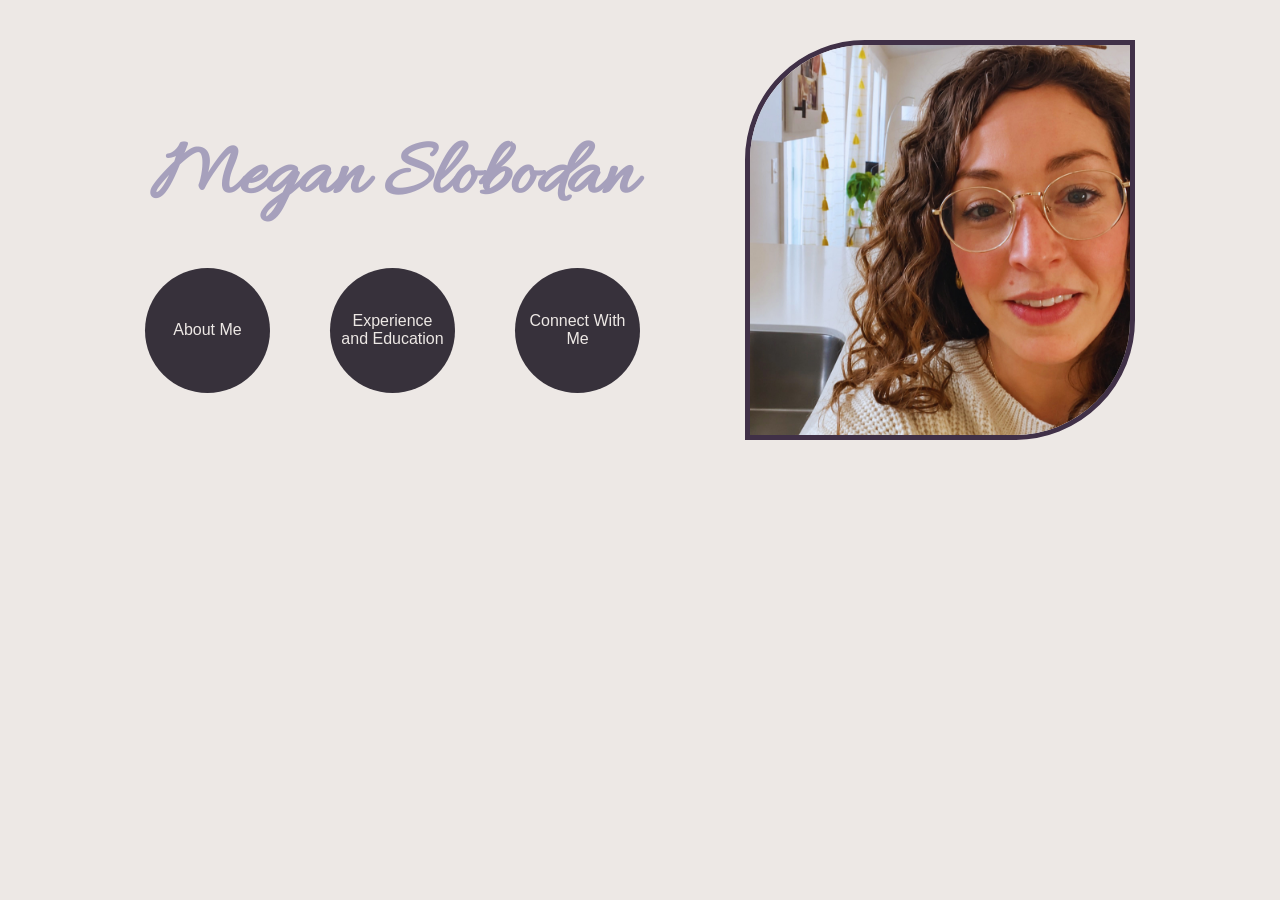
<file: index.html>
<!DOCTYPE html>
<html lang="en">
<head>
    <meta charset="UTF-8">
    <meta name="viewport" content="width=device-width, initial-scale=1.0">
    <link rel="preconnect" href="https://fonts.googleapis.com">
    <link rel="preconnect" href="https://fonts.gstatic.com" crossorigin>
    <link href="https://fonts.googleapis.com/css2?family=Allura&display=swap" rel="stylesheet">
    <link rel="stylesheet" href="styles.css">
    <title>Megan Slobodan</title>
</head>
<body>
    <header>
        <div class="intro">
            <h1 class="allura-regular">
                Megan Slobodan
            </h1>
            <div id="greeting"></div>
            <p class="welcome-paragraph">
            </p>
            <div>
            <nav class="buttons">
            <a href="about.html">About Me</a>
            <a href="experienceandeducation.html">Experience and Education</a>
            <a href="connectwithme.html">Connect With Me</a>
         </nav>     
        </div>
        </div>
        <img src="updatedprofile.jpg" 
            alt="Megan Slobodan" 
            class="profile-image">
    </header>
 <script src="index.js"></script>
</body>
</html>
</file>
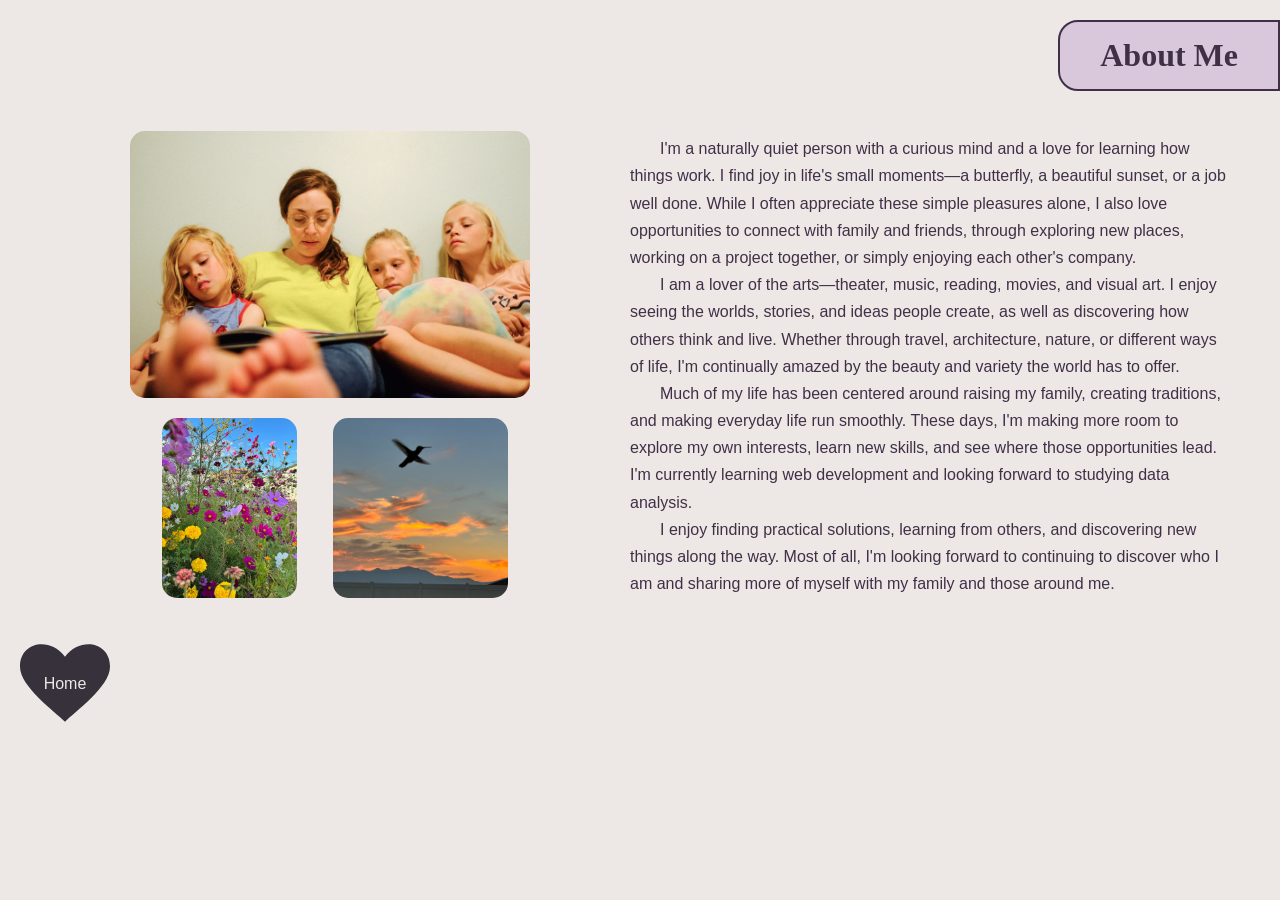
<file: about.html>
<!DOCTYPE html>
<html lang="en">
<head>
    <meta charset="UTF-8">
    <meta name="viewport" content="width=device-width, initial-scale=1.0">
     <link rel="stylesheet" href="styles.css">
    <title>Document</title>
</head>
<body>
    <h1 class="about-title">About Me</h1>
    <main class="about-layout">
        <div class="photos">
            <img src="FB7DD5DD-2F28-4626-8F2D-F005358E823A.JPEG" alt="Megan and kids reading" class="family-img">
            <div class="bottom-photos">
                <img src="Flowers.jpg" alt="Garden Flowers" class="small-img">
                <img src="Hummingbird.jpg" alt="Hummingbird in flight" class="small-img">
            </div>
        </div>
        <div class="about-me-paragraph">
            <p>
                I'm a naturally quiet person with a curious mind and a love for learning how things work. I find joy in life's small moments—a butterfly, a beautiful sunset, or a job well done. While I often appreciate these simple pleasures alone, I also love opportunities to connect with family and friends, through exploring new places, working on a project together, or simply enjoying each other's company.
            </p>
            <p>
                I am a lover of the arts—theater, music, reading, movies, and visual art. I enjoy seeing the worlds, stories, and ideas people create, as well as discovering how others think and live. Whether through travel, architecture, nature, or different ways of life, I'm continually amazed by the beauty and variety the world has to offer.
            </p>
            <p>
                Much of my life has been centered around raising my family, creating traditions, and making everyday life run smoothly. These days, I'm making more room to explore my own interests, learn new skills, and see where those opportunities lead. I'm currently learning web development and looking forward to studying data analysis.

            </p>
            <p>
                I enjoy finding practical solutions, learning from others, and discovering new things along the way. Most of all, I'm looking forward to continuing to discover who I am and sharing more of myself with my family and those around me.

            </p>
        </div>
    </main>
    <footer>
            <a href="index.html" class="home-button">Home</a>
    </footer>
</body>
</html>
</file>
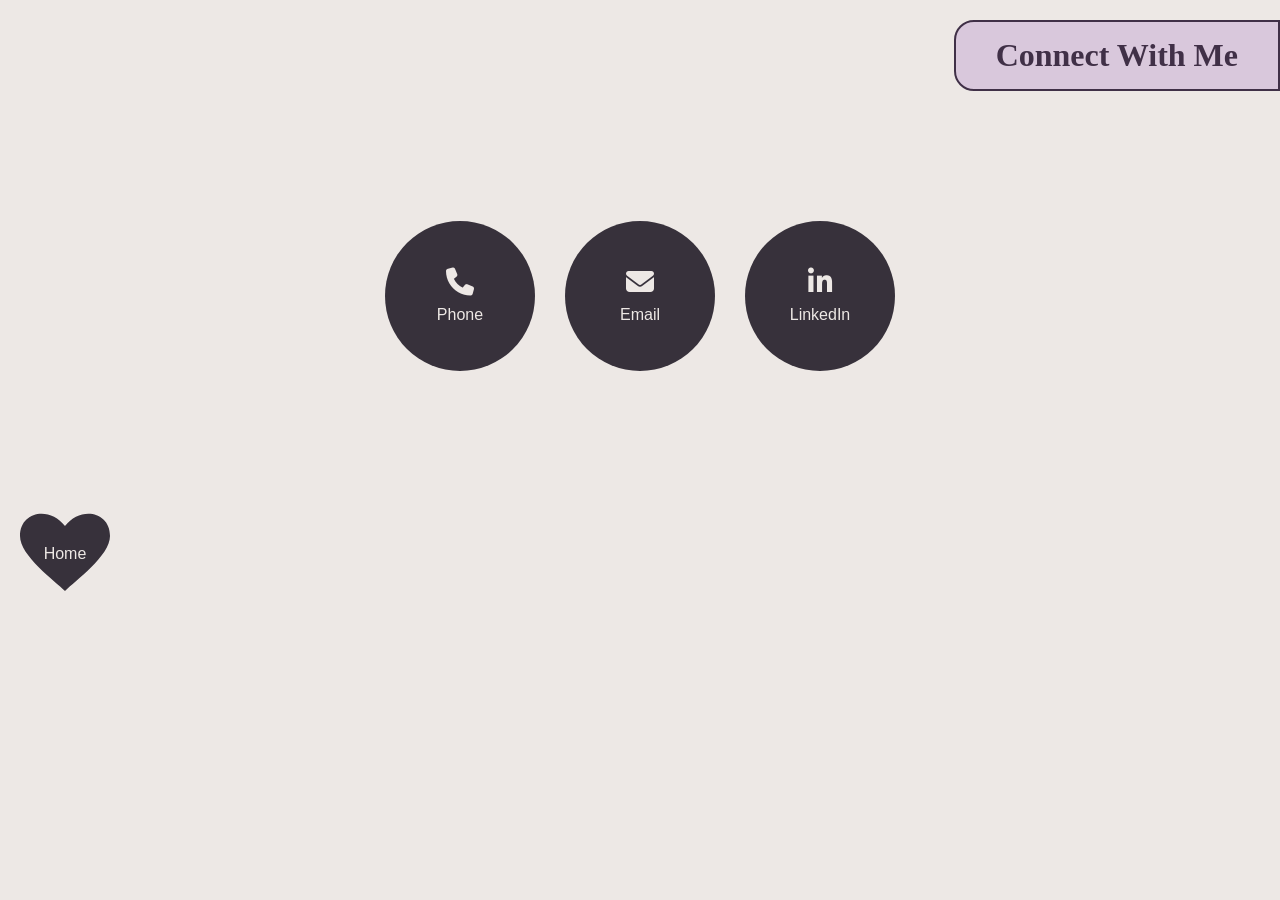
<file: connectwithme.html>
<!DOCTYPE html>
<html lang="en">
<head>
    <meta charset="UTF-8">
    <meta name="viewport" content="width=device-width, initial-scale=1.0">
    <link rel="stylesheet" href="styles.css">
    <link rel="stylesheet" href="https://cdnjs.cloudflare.com/ajax/libs/font-awesome/6.7.2/css/all.min.css">
    <title>Document</title>
</head>
<body>
    <h1 class="about-title">Connect With Me</h1>
    <main class="connect-page">
        <div class="connect-buttons">
            <button class="contact-button" onclick="showContact('phone')">
                <i class="fa-solid fa-phone"></i>
                Phone
            </button>
            <button class="contact-button" onclick="showContact('email')">
                <i class="fa-solid fa-envelope"></i>
                Email            
            </button>
            <a class="contact-button" 
            href="https://www.linkedin.com/in/megan-slobodan-330402438/"
            target="_blank"
            rel="noopener noreferrer">
                <i class="fa-brands fa-linkedin-in"></i>
                LinkedIn
            </a>
        </div>
        <p id="contact-info" aria-live="polite"></p>
    </main>
    <footer>
            <a href="index.html" class="home-button">Home</a>
    </footer>
    <script src="index.js"></script>
</body>
</html>
</file>
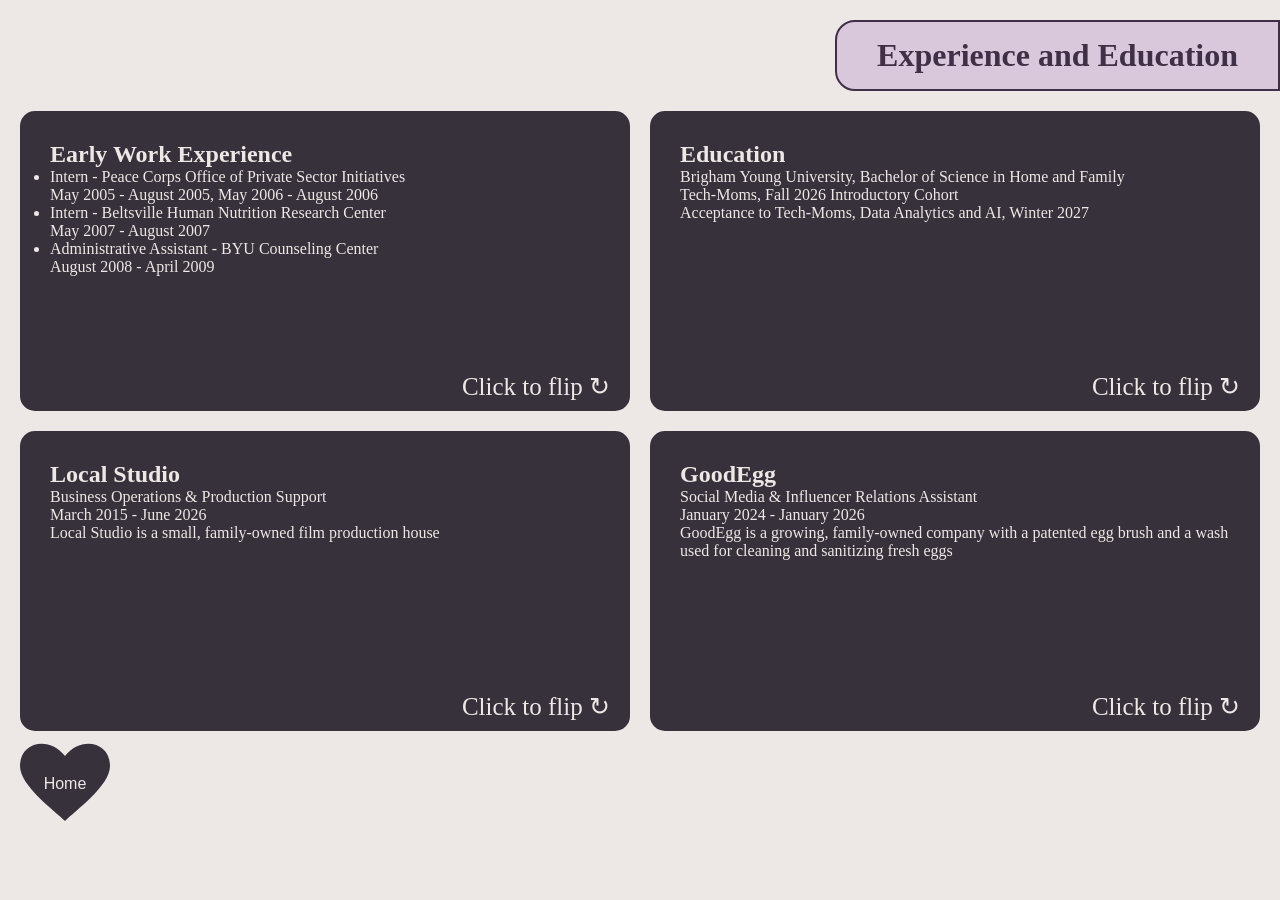
<file: experienceandeducation.html>
<!doctype html>
<html lang="en">
  <head>
    <meta charset="UTF-8" />
    <meta name="viewport" content="width=device-width, initial-scale=1.0" />
    <link rel="stylesheet" href="styles.css" />
    <title>Experience and Education</title>
  </head>
  <body>
    <h1 class="about-title">Experience and Education</h1>
    <main>
      <div class="experience-grid">
        <div class="experience-card">
          <div class="card-inner">
            <div class="card-front">
              <h2>Early Work Experience</h2>
              <ul>
                <li>
                  Intern - Peace Corps Office of Private Sector Initiatives
                  <p>May 2005 - August 2005, May 2006 - August 2006</p>
                </li>
                <li>
                  Intern - Beltsville Human Nutrition Research Center
                  <p>May 2007 - August 2007</p>
                </li>
                <li>
                  Administrative Assistant - BYU Counseling Center
                  <p>August 2008 - April 2009</p>
                </li>
              </ul>
              <p class="flip-hint">Click to flip ↻</p>
            </div>
            <div class="card-back">
              <h2>Skills</h2>
              <ul>
                <li>Client service and professional communication</li>
                <li>Documentation and recordkeeping</li>
                <li>Research support and data collection</li>
                <li>Attention to detail and confidentiality</li>
              </ul>
            </div>
          </div>
        </div>
         <div class="experience-card">
          <div class="card-inner">
            <div class="card-front">
              <h2>Education</h2>
              <p>
                Brigham Young University, Bachelor of Science in Home and
                Family
              </p>
              <p>Tech-Moms, Fall 2026 Introductory Cohort</p>
              <p>Acceptance to Tech-Moms, Data Analytics and AI, Winter 2027</p>
              <p class="flip-hint">Click to flip ↻</p>
            </div>
            <div class="card-back">
              <h2>Skills and Knowledge</h2>
              <ul>
                <li>Nutrition, wellness, and human development</li>
                <li>Financial literacy and resource management</li>
                <li>Introductory HTML, CSS, and JavaScript</li>
                <li>Career exploration and professional development</li>
              </ul>
            </div>
          </div>
        </div>
        <div class="experience-card">
          <div class="card-inner">
            <div class="card-front">
              <h2>Local Studio</h2>
              <p>Business Operations & Production Support</p>
              <p>March 2015 - June 2026</p>
              <p>Local Studio is a small, family-owned film production house</p>
              <p class="flip-hint">Click to flip ↻</p>
            </div>
            <div class="card-back">
              <h2>Skills</h2>
              <ul>
                <li>Financial organization and recordkeeping</li>
                <li>Production and administrative support</li>
                <li>Budget tracking and expense management</li>
                <li>Creative collaboration and problem-solving</li>
              </ul>
            </div>
          </div>
        </div>
        <div class="experience-card">
          <div class="card-inner">
            <div class="card-front">
              <h2>GoodEgg</h2>
              <p>Social Media & Influencer Relations Assistant</p>
              <p>January 2024 - January 2026</p>
              <p>
                GoodEgg is a growing, family-owned company with a patented egg
                brush and a wash used for cleaning and sanitizing fresh eggs
              </p>
              <p class="flip-hint">Click to flip ↻</p>
            </div>
            <div class="card-back">
              <h2>Skills</h2>
              <ul>
                <li>Customer engagement and communication</li>
                <li>Influencer outreach and relationship management</li>
                <li>Campaign planning and coordination</li>
                <li>Research and information gathering</li>
              </ul>
            </div>
          </div>
        </div>
      </div>
    </main>
    <footer>
      <a href="index.html" class="home-button">Home</a>
    </footer>
    <script src="index.js"></script>
  </body>
</html>
</file>
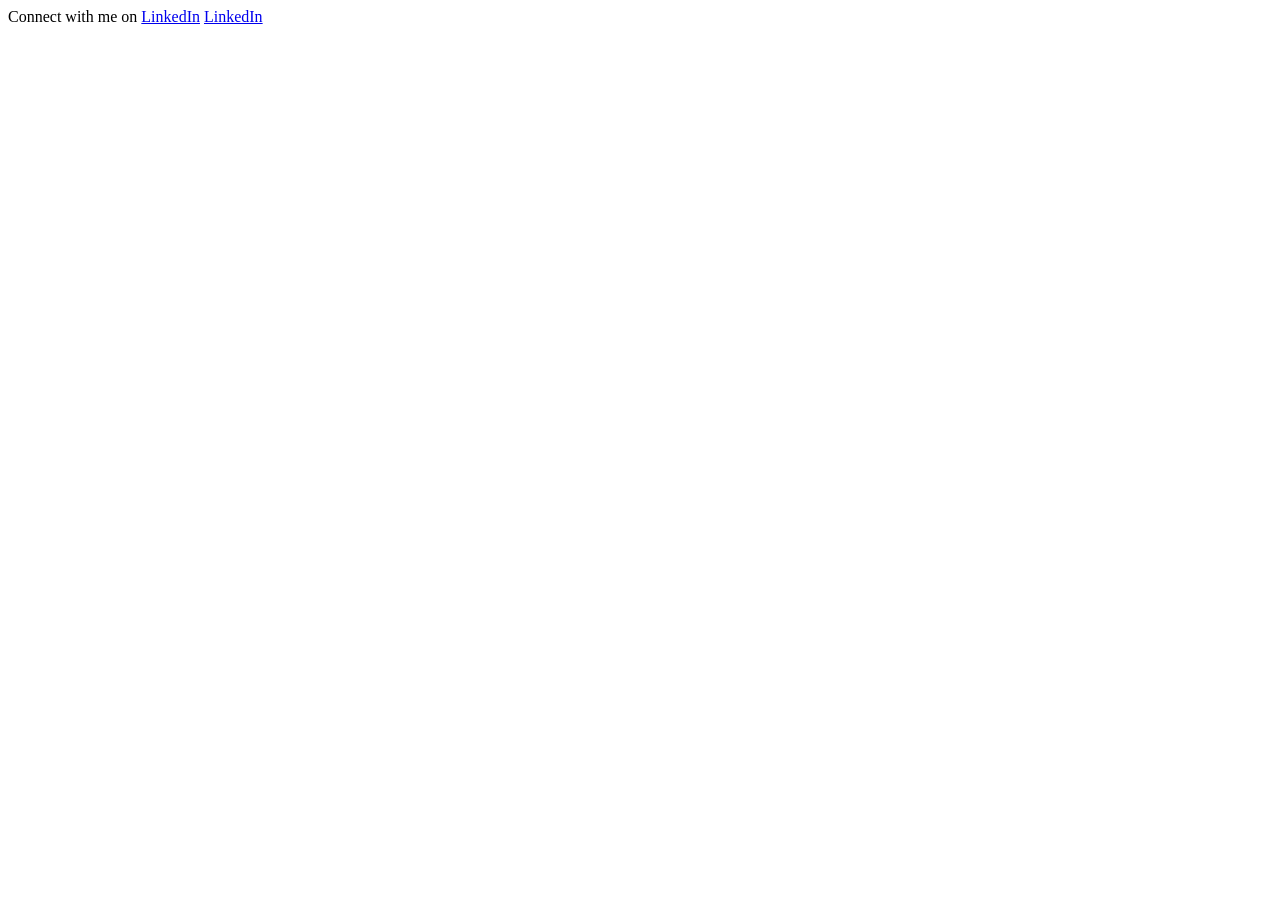
<file: workexperience.html>
<!DOCTYPE html>
<html lang="en">
<head>
    <meta charset="UTF-8">
    <meta name="viewport" content="width=device-width, initial-scale=1.0">
    <title>Document</title>
</head>
<body>
    
</body>
<footer class="centered">
    Connect with me on
    <a href="https://www.linkedin.com/in/megan-slobodan-330402438/">LinkedIn</a>
    <a href="https://www.linkedin.com/in/megan-slobodan-330402438/" target="_blank" rel="noopener noreferrer">LinkedIn</a>
 </footer>
</html>
</file>
<file: styles.css>
*{
    margin: 0;
    padding: 0;
    box-sizing: border-box;
}
header{
    background-color: #EDE8E5;
    display: flex;
    justify-content: space-evenly;
    align-items: center;
   font-family: Arial, san-serif;
    font-weight: 400;
    color: #A6A0BC;
    padding: 40px;
}
body {
    background-color: #EDE8E5;
    color: #A6A0BC;

}
.allura-regular {
  font-family: "Allura", cursive;
  font-size: 80px;
  font-weight: 700;
  font-style: normal;
  text-align: center;
  margin-top: 50px;
  margin-bottom: 0;
  line-height: 1;
}
.intro {
    display: flex;
    flex-direction: column;
    max-width: 500px;
    text-align: left;
}

#greeting {
    text-align: center;
    margin-top: 0;
    margin-bottom: 20px;
}
.welcome-paragraph {
    text-align: center;
}
.profile-image {
width: 390px;
height: 400px;
object-fit: cover;
border-radius: 120px 0 120px 0;
border: 5px solid#403047;
}
.buttons{
    display: flex;
    justify-content: center;
    gap: 60px;
    margin-top: 30px;
    flex-wrap: wrap;
}
.buttons a{
    display: flex;
    justify-content: center;
    align-items: center;
    width: 125px;
    height: 125px;
    background-color: #37313B;
    color: #EDE8E5;
    padding: 10px;
    text-align: center;
    text-decoration: none;
    border-radius: 50%;
    cursor: pointer;
    transition: 0.3s;
}

.buttons a:hover{
    background-color: #403047;
    transform: translateY(-3px);
}
.photos {
    display: flex;
    flex-direction: column;
    margin-left: 80px;
    gap: 20px;
    width: 400px;
    flex-wrap: wrap;
    flex-shrink: 0;
}
.family-img {
    width: 100%;
    height: auto;
    border-radius: 15px;
}
.bottom.photos {
    display: flex;
    gap: 15px;
    width: 100%;;
}
.small-img {
width: calc(100%-15px)/2;
height: 180px;
object-fit: cover;
border-radius: 15px;
margin-left: 32px;
}
.about-layout {
    display: flex;
    justify-content: center;
    align-items: center;
    gap: 100px;
    padding: 40px;
}
.about-me-paragraph {
    max-width: 600px;
    color: #403047;
    text-align: left;
    font-family: Arial, san-serif;
    font-weight: 400;
    line-height: 1.7;
}
.about-me-paragraph p {
    text-indent: 30px;
}
.about-title {
    background-color: #d9c8dc;
    color: #403047;
    border: 2px solid #403047;
    border-radius: 20px 0 0 20px;
    padding: 15px 40px;
    width: fit-content;
    margin: 20px 0 0 auto;
}
.connect-page {
    text-align: center;
    padding: 80px 20px;
}
.connect-buttons {
    display: flex;
    justify-content: center;
    gap: 30px;
    margin-top: 50px;
}
.contact-button {
    display: flex;
    flex-direction: column;
    justify-content: center;
    align-items: center;
    gap: 10px;
    width: 150px;
    height: 150px;
    background-color: #37313B;
    color: #EDE8E5;
    border: none;
    font-size: 16px;
    font-family: Arial, sans-serif;
    cursor: pointer;
    text-decoration: none;
    text-align: center;
    transition: 0.3s;
    border-radius: 50%;
}
.contact-button:hover {
     background-color: #403047;
    transform: translateY(-3px);
}
#contact-info {
    margin-top: 35px;
    color: #403047;
    font-size: 18px;
    min-height: 25px;
}
.contact-button i{
    font-size: 28px;
}
.home-button {
    display: flex;
    justify-content: center;
    align-items: center;
    margin-left: 20px;
    width: 90px;
    height: 85px;
    background-color: #37313B;
    color: #EDE8E5;
    border: none;
    font-size: 16px;
    font-family: Arial, sans-serif;
    cursor: pointer;
    text-decoration: none;
    text-align: center;
    transition: 0.3s;
    clip-path: path("M45 80 C35 70 0 45 0 25 C0 0 30 -5 45 15 C60 -5 90 0 90 25 C90 45 55 70 45 80 Z")
}
.work-button {
    display: flex;
    display: flex;
    justify-content: center;
    align-items: center;
    margin-left: 20px;
    width: 90px;
    height: 85px;
    background-color: #37313B;
    color: #EDE8E5;
    border: none;
    font-size: 16px;
    font-family: Arial, sans-serif;
    cursor: pointer;
    text-decoration: none;
    text-align: center;
    transition: 0.3s;
}
.experience-grid {
    display: grid;
    grid-template-columns: 1fr 1fr;
    gap: 20px;
    align-items: center;
    justify-content: space-evenly; 
    margin-left: 20px;
    margin-right: 20px;
    margin-top: 20px;
    margin-bottom: 10px;
}
.experience-card {
    height: 300px;
    background-color: #37313B;
    color: #EDE8E5;
    border-radius: 15px;
    position: relative;
    perspective: 1000px;
    transition: transform 0.3s;
    cursor: pointer;
}
.card-front {
    position: absolute;
    top: 0;
    left: 0;
    width: 100%;
    height: 100%;
    box-sizing: border-box;
    padding: 30px;
    backface-visibility: hidden;
}
.card-back {
    position: absolute;
    top: 0;
    left: 0;
    width: 100%;
    height: 100%;
    box-sizing: border-box;
    padding: 30px;
    backface-visibility: hidden;
    transform: rotateY(180deg);
}
.card-inner {
    width: 100%;
    height: 100%;
    transform-style: preserve-3d;
    transition: transform 0.6s;
    position: relative;
}
.experience-card.flipped .card-inner {
    transform: rotateY(180deg);
}
.flip-hint {
    position: absolute;
    bottom: 10px;
    right: 20px;
    font-size: 25px;
}
.experience-card:hover {
    transform: translateY(-15px);
}
</file>
